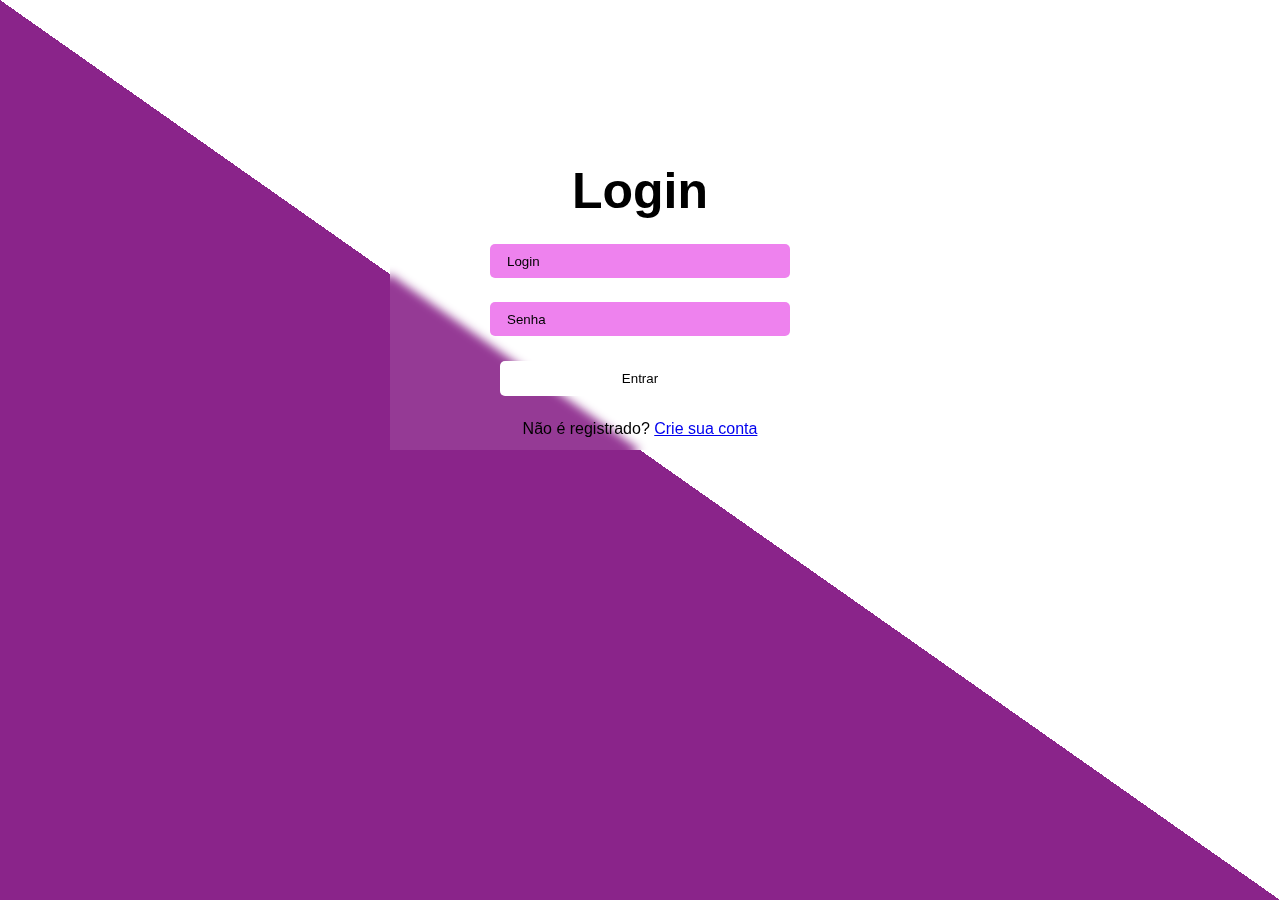
<file: index.html>
<!DOCTYPE html>
<html lang="pt-br">
<head>
    <meta charset="UTF-8">
    <meta http-equiv="X-UA-Compatible" content="IE=edge">
    <meta name="viewport" content="width=device-width, initial-scale=1.0">
    <link href="style.css" rel="stylesheet">
    <title>login</title>
</head>
<body>
        
        <form>
            <label>Login </label>
            <input placeholder="Login" type="email" >
            <input placeholder="Senha" type="password" >
            <button type="button" >Entrar</button>
            <span>Não é registrado? <a href="new_account.html">Crie sua conta</a></span>
        </form>
    
</body>
</html>
</file>
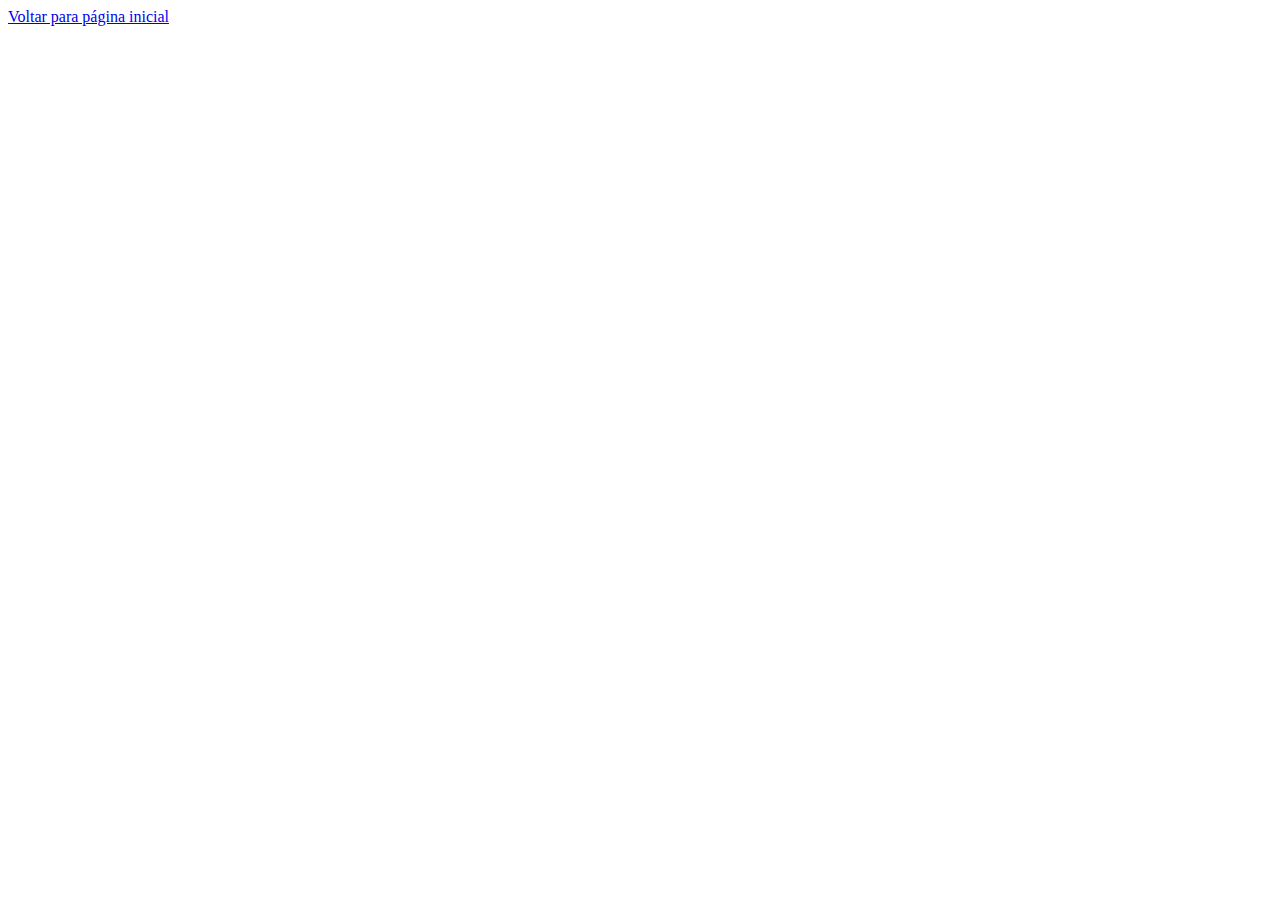
<file: new_account.html>
<!DOCTYPE html>
<html lang="en">
<head>
    <meta charset="UTF-8">
    <meta http-equiv="X-UA-Compatible" content="IE=edge">
    <meta name="viewport" content="width=device-width, initial-scale=1.0">
    <title>Document</title>
</head>
<body>
    <a href="index.html">Voltar para página inicial</a>
</body>
</html>
</file>
<file: style.css>
*{
    margin: 0 auto;
    padding: 0 auto;
    box-sizing: border-box;
}
body{
    margin: 0;
    padding: 0;
    width: 100%;
    height: 100%;
    background: linear-gradient(to right top, rgb(138, 36, 138)50% ,white 50%);
    background-repeat: no-repeat;
    background-size:cover;
    margin: 150px auto;
    background-attachment: fixed;
}
form{
    background-color: rgb(255 255 255 / 10%) ;
    backdrop-filter: blur(5px);
    max-height: 300px;
    height: 300px;
    max-width: 500px;
    width: 100%;
    display: flex;
    flex-wrap: wrap;
    flex-direction: column;
    justify-content: space-around;
}
input:hover{
    box-shadow: 10px 10px 10px 10px rgb(0 0 0 /10%);
    width: 350px;
    transition: 1s;
}
input::placeholder{
    color: black;
}

input{
    height: 25px;
    padding: 15px;
    width: 300px;
    border-radius: 5px;
    border-color: transparent;
    color: black;
    background-color: violet;
    text-decoration: black;
    font-family: arial;
}
label{
    color: black;
    background-color: transparent;
    font-weight: bolder;
    font-family: 'Franklin Gothic Medium', 'Arial Narrow', Arial, sans-serif;
    font-size: 50px;
}
button{
    cursor: pointer;
    background-color: rgb(255, 255, 255);
    border: 5px;
    border-radius: 5px;
    padding: 10px;
    width: 280px;
}
button:hover{
    cursor: pointer;
    background-color: violet;
    border: 5px;
    border-radius: 5px;
    padding: 10px;
    width: 280px;
}


span{
    font-family: arial;
}
</file>
